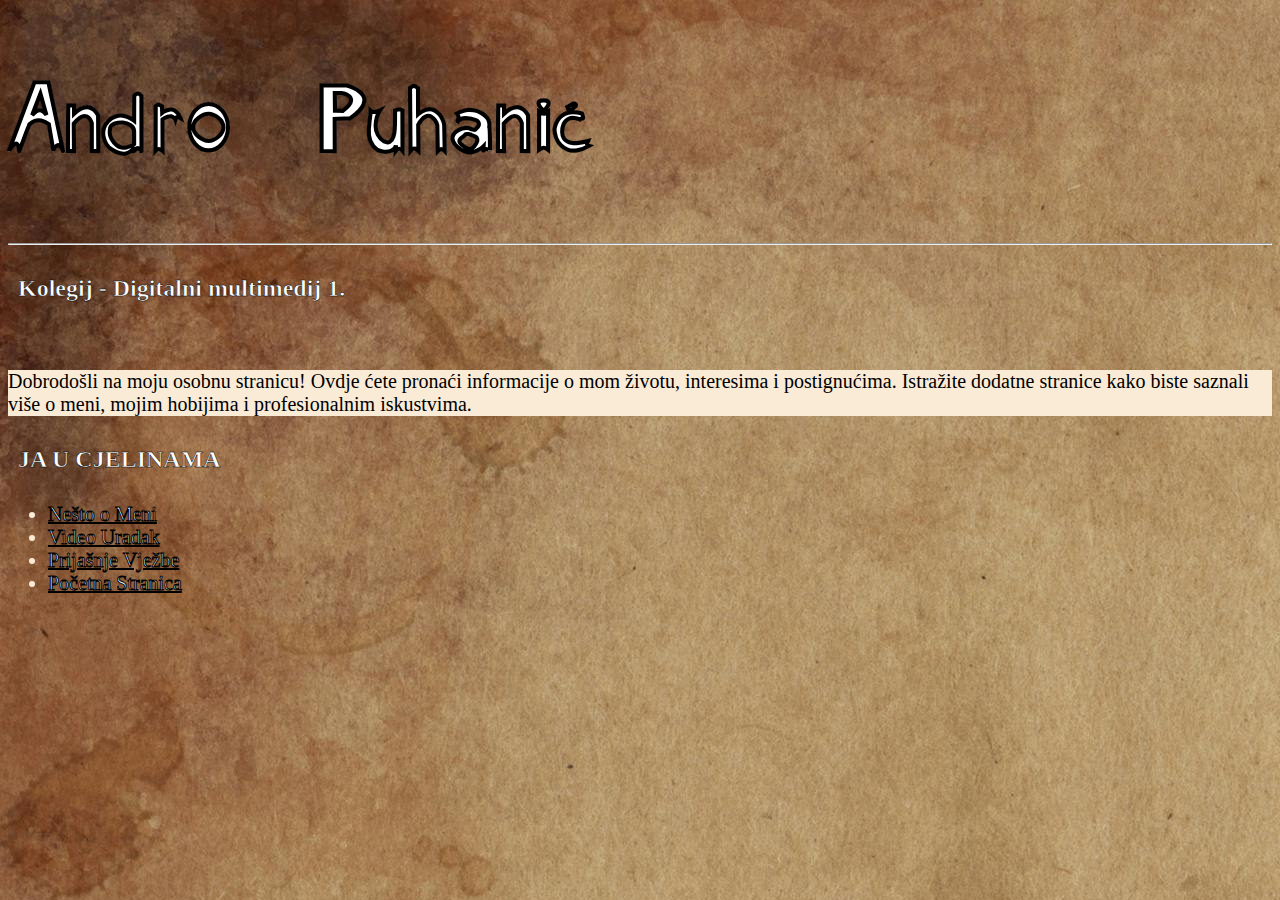
<file: index.html>
<!DOCTYPE html>

<html>
    <head> 

        <title> Home Page </title>
        
        <link rel="stylesheet" href="index.css">
    </head>
    
<body>
    
    <h1>Andro Puhanić</h1>
    <hr>
    <h2>Kolegij - Digitalni multimedij 1.</h2>
    <br>
    <p style="font-size: 20px;">
        Dobrodošli na moju osobnu stranicu! Ovdje ćete pronaći informacije o mom životu, interesima i postignućima. Istražite dodatne stranice kako biste saznali više o meni, mojim hobijima i profesionalnim iskustvima.
    </p>

<nav>
    <h2>JA U CJELINAMA</h2>
    <ul>
        <li><a href="o_meni.html">Nešto o Meni</a></li>
        <li><a href="video.html">Video Uradak</a></li>
        <li><a href="vjezbe.html">Prijašnje Vježbe</a></li>
        <li><a href="index.html">Početna Stranica</a></li>
    </ul>
</nav>


    </body>

</html>
</file>
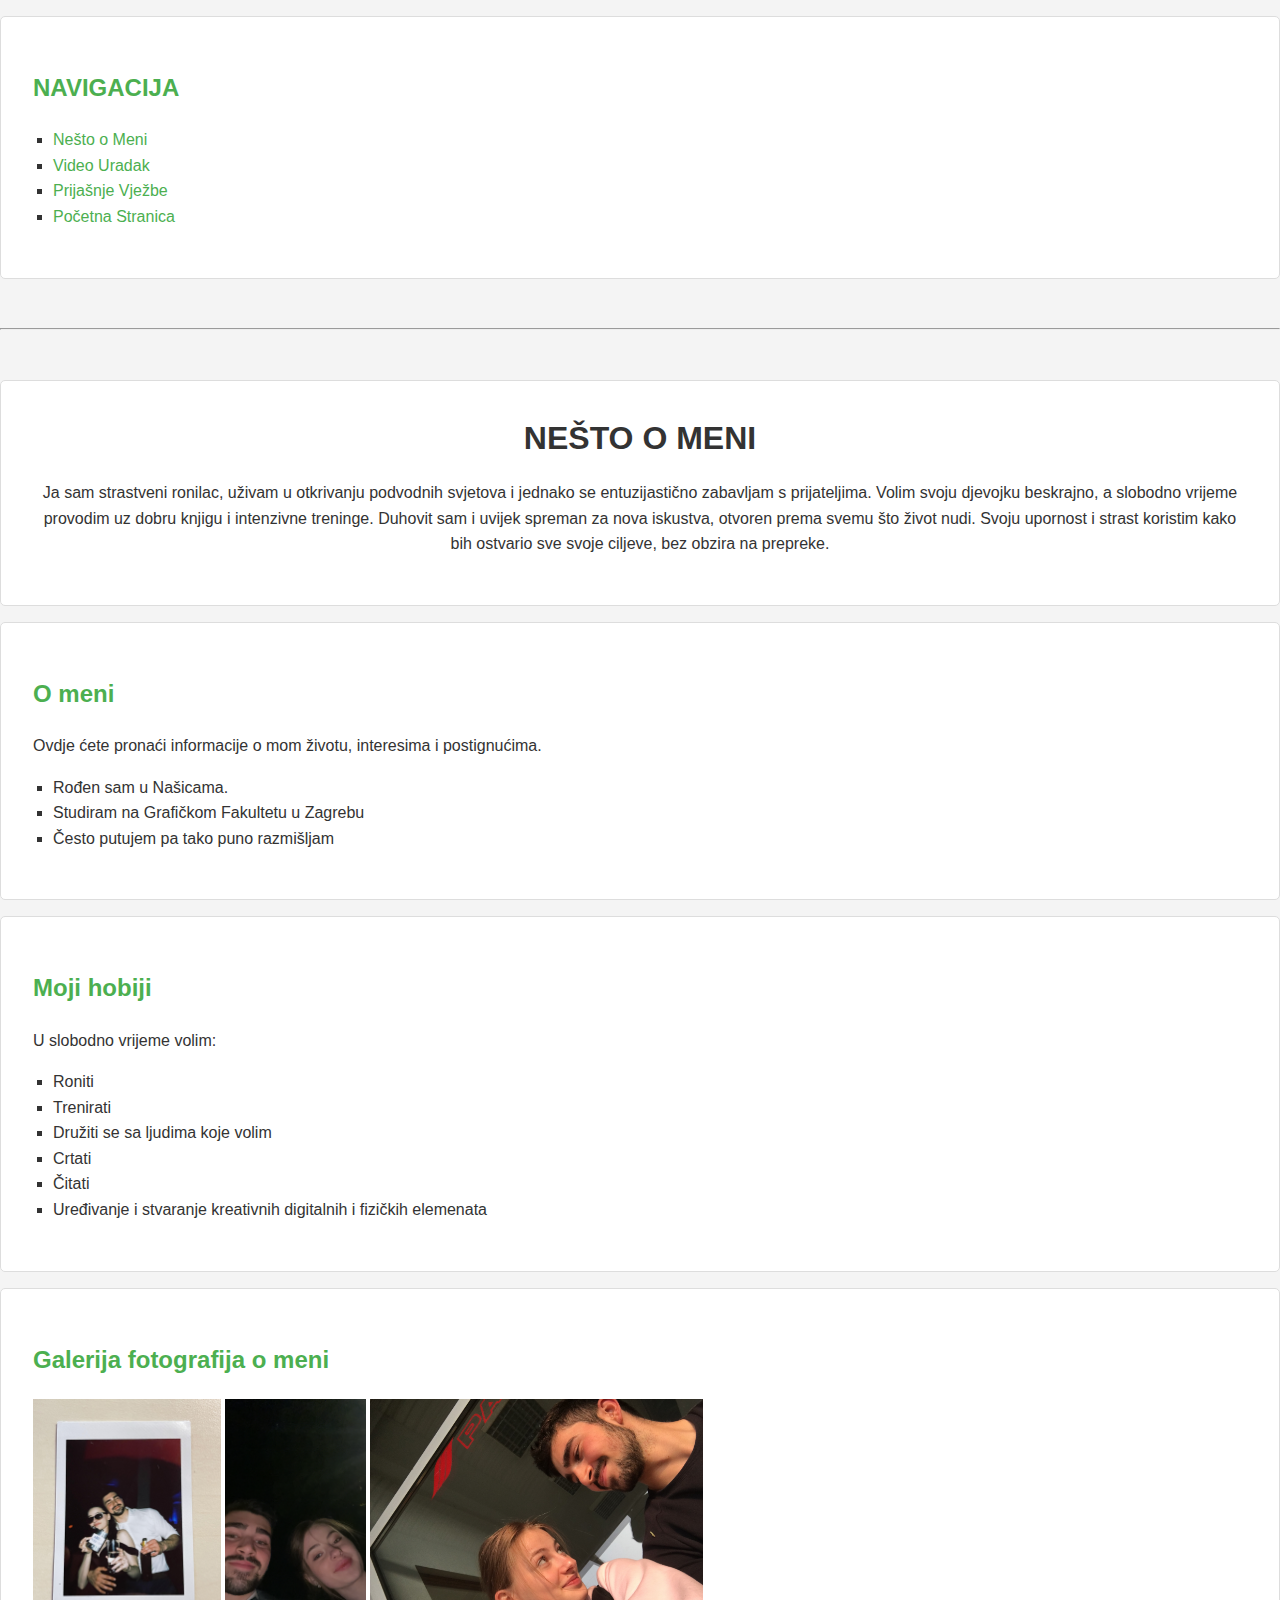
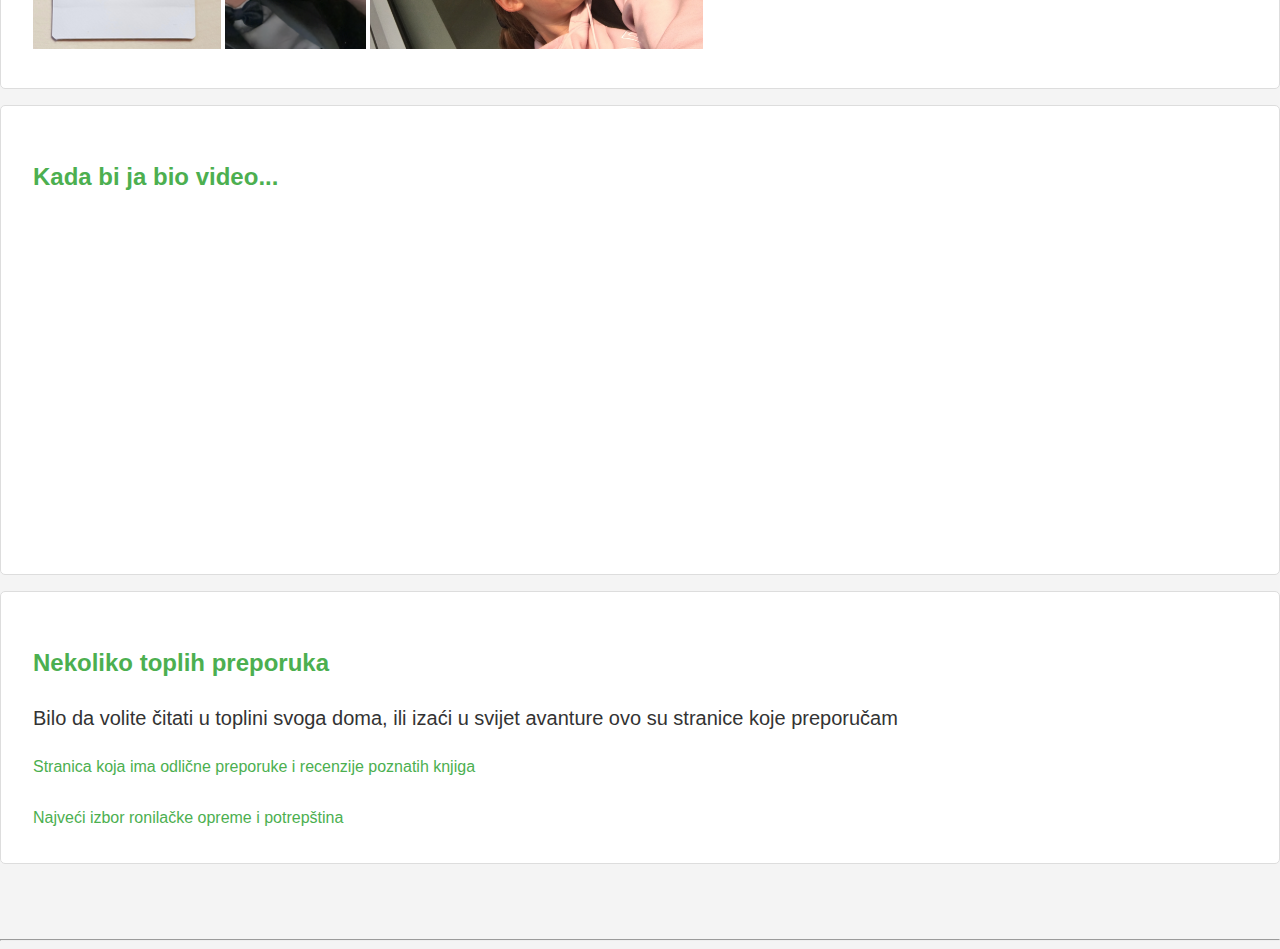
<file: o_meni.html>
<!DOCTYPE html>
<html>
<head>
    <title>Nešto o meni</title>
    <link rel="stylesheet" href="o_meni.css">
</head>

<body>

<section>
    <nav>
        <h2>NAVIGACIJA</h2>
        <ul>
            <li><a href="o_meni.html">Nešto o Meni</a></li>
            <li><a href="video.html">Video Uradak</a></li>
            <li><a href="vjezbe.html">Prijašnje Vježbe</a></li>
            <li><a href="index.html">Početna Stranica</a></li>
        </ul>
    </nav>
</section>
<br>
<hr>
<br>
    <section>
<h1 style="text-align: center; ">NEŠTO O MENI</h1>
<p style="text-align: center;">Ja sam strastveni ronilac, uživam u otkrivanju podvodnih svjetova i jednako se entuzijastično zabavljam s prijateljima. Volim svoju djevojku beskrajno, a slobodno vrijeme provodim uz dobru knjigu i intenzivne treninge. Duhovit sam i uvijek spreman za nova iskustva, otvoren prema svemu što život nudi. Svoju upornost i strast koristim kako bih ostvario sve svoje ciljeve, bez obzira na prepreke.</p>
</section>
<section>
    <h2>O meni</h2>
    <p>Ovdje ćete pronaći informacije o mom životu, interesima i postignućima.</p>
    <ul>
        <li>Rođen sam u Našicama.</li>
        <li>Studiram na Grafičkom Fakultetu u Zagrebu</li>
        <li>Često putujem pa tako puno razmišljam</li>
    </ul>
</section>

<section>
    <h2>Moji hobiji</h2>
    <p>U slobodno vrijeme volim:</p>
    <ul>
        <li>Roniti</li>
        <li>Trenirati</li>
        <li>Družiti se sa ljudima koje volim</li>
        <li>Crtati</li>
        <li>Čitati</li>
        <li>Uređivanje i stvaranje kreativnih digitalnih i fizičkih elemenata</li>
    </ul>
</section>

<section>
    <h2>Galerija fotografija o meni</h2>

    <img src="multimedija/2023_05_06_19_58_IMG_6437.JPG">
    <img src="multimedija/2023_04_29_01_30_IMG_6263.JPG">
    <img src="multimedija/2022_10_13_16_00_IMG_4918.JPG">
</section>

<section>
    <h2>Kada bi ja bio video... </h2>
    <iframe width="560" height="315" src="https://www.youtube.com/watch?v=zr7Yl-r7xMY" 
    frameborder="0" 
    allowfullscreen></iframe>
</section>

<section>
    <h2>Nekoliko toplih preporuka</h2>
    <p style="font-size: 20px;">Bilo da volite čitati u toplini svoga doma, ili izaći u svijet avanture ovo su stranice koje preporučam</p>
    <a href="https://knjigesumojsvijet.com/tag/preporuke/" target="_blank">Stranica koja ima odlične preporuke i recenzije poznatih knjiga</a><br>
    <br>
    <a href="https://www.mares.com/en_US/" target="_blank">Najveći izbor ronilačke opreme i potrepština</a>
</section>
<br>
<br>
<hr>

</body>


</html>
</file>
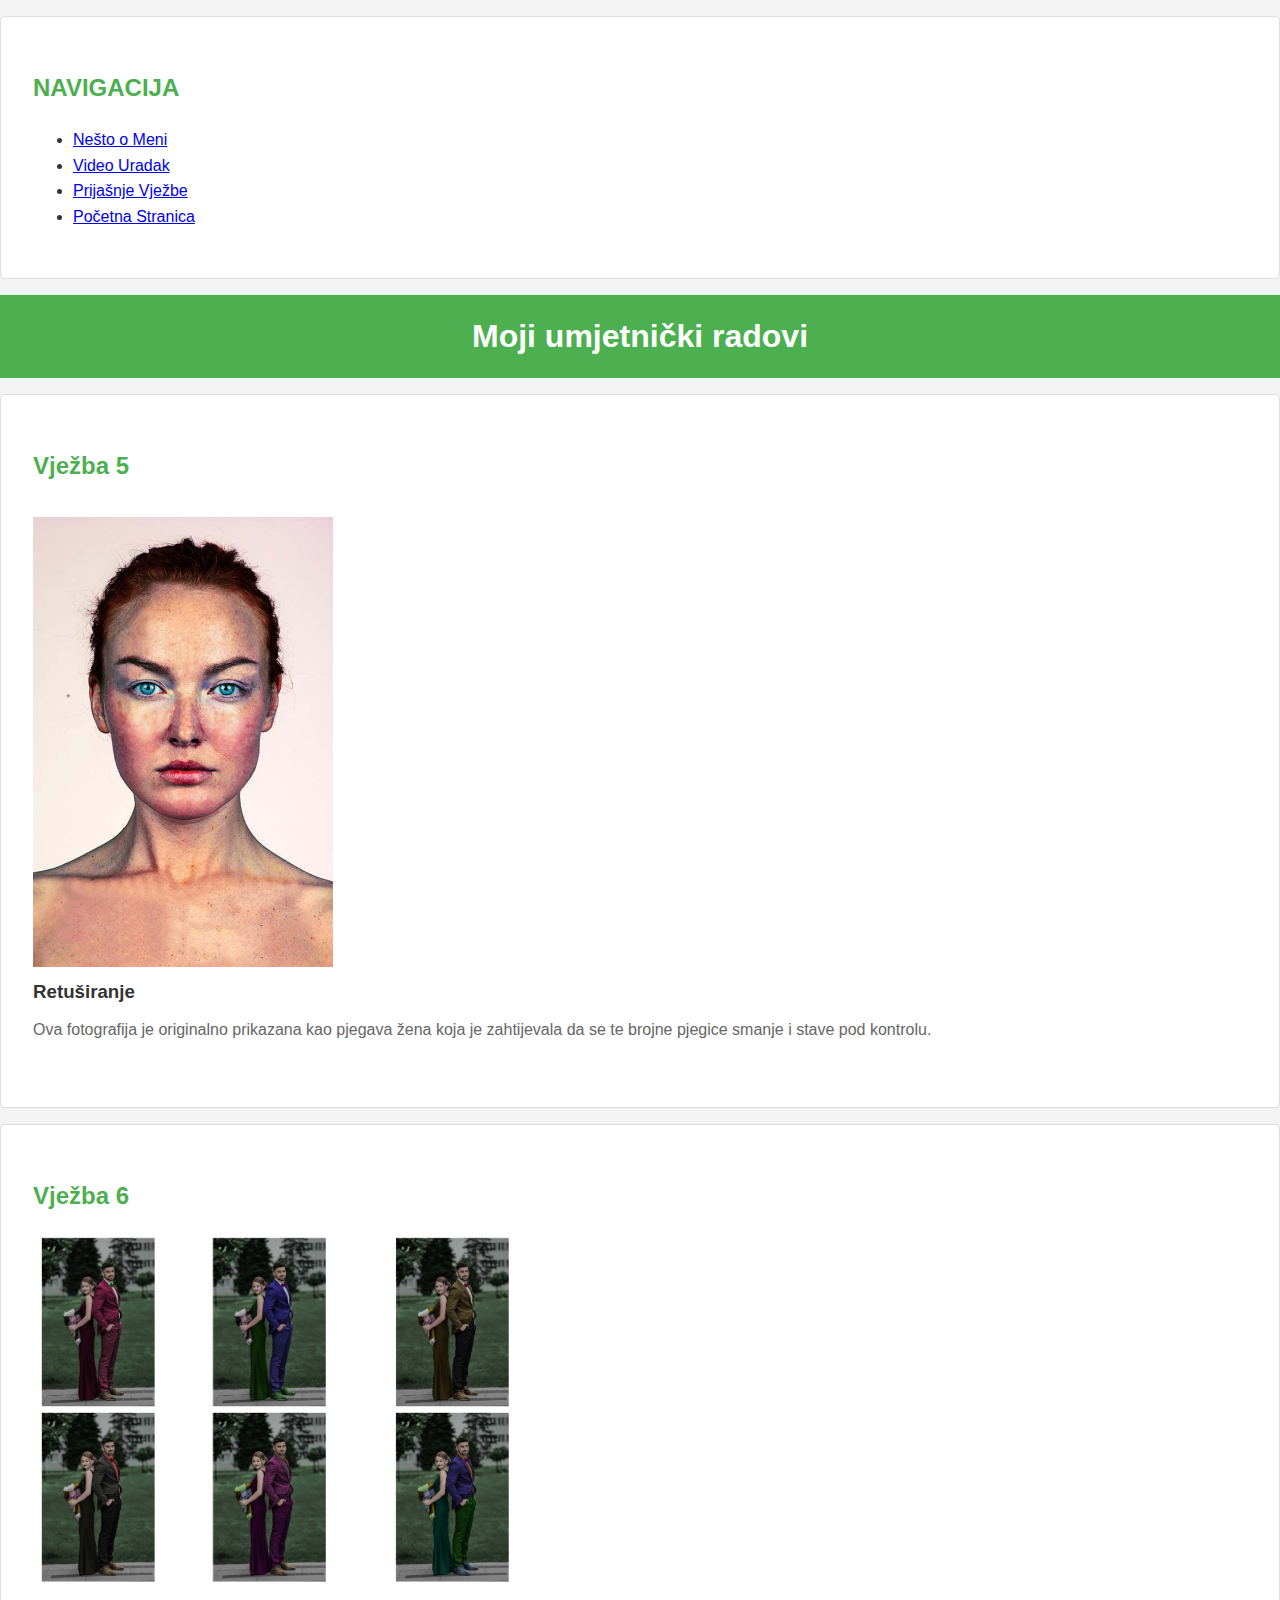
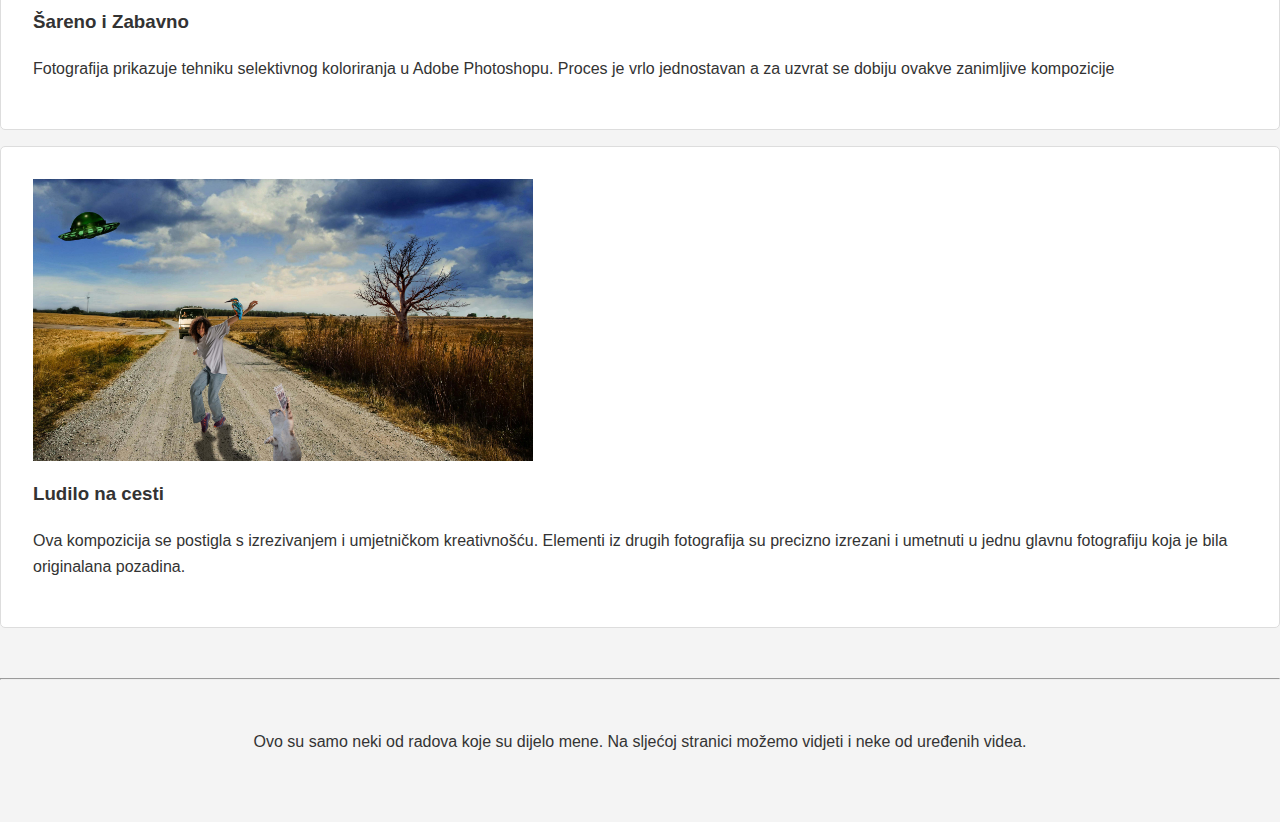
<file: vjezbe.html>
<!DOCTYPE html>
<html>

<head>

<title>Moja djela umjetnosti</title>
<link rel="stylesheet" href="vjezbe.css">

</head>

<body>
    <section>
    <nav>
        <h2>NAVIGACIJA</h2>
        <ul>
            <li><a href="o_meni.html">Nešto o Meni</a></li>
            <li><a href="video.html">Video Uradak</a></li>
            <li><a href="vjezbe.html">Prijašnje Vježbe</a></li>
            <li><a href="index.html">Početna Stranica</a></li>
        </ul>
    </nav>
    </section>

    <header>
        <h1>Moji umjetnički radovi</h1>
    </header>
    
    <section>
        <h2>Vježba 5</h2>
        <div class="artwork">
        </div>
        <div class="artwork">
            <img src="multimedija/vježba 5/vježba5-Andro_Puhanić_2.jpg" alt="Portret 2">
            <h3>Retuširanje</h3>
            <p>Ova fotografija je originalno prikazana kao pjegava žena koja je zahtijevala da se te brojne pjegice smanje i stave pod kontrolu.</p>
        </div>
    </section>

    <section>
        <h2>Vježba 6</h2>
        <div class="artwork1">
            <img src="multimedija/vježba 6/slike u boji/Andro_Puhanić_vježba06-svezajedno.jpg" alt="vježba 6">
            <h3>Šareno i Zabavno</h3>
            <p>Fotografija prikazuje tehniku selektivnog koloriranja u Adobe Photoshopu. Proces je vrlo jednostavan a za uzvrat se dobiju ovakve zanimljive kompozicije</p>
        </div>
    
    </section>

    <section>
        <div class="artwork1">
            <img src="multimedija/vježba 7/Andro_Puhanic_vjezba7_1.jpg" alt="Vježba 7">
            <h3>Ludilo na cesti</h3>
            <p>Ova kompozicija se postigla s izrezivanjem i umjetničkom kreativnošću. Elementi iz drugih fotografija su precizno izrezani i umetnuti u jednu glavnu fotografiju koja je bila originalana pozadina.</p>
        </div>
    </section>
<br>
<hr>
<br>
    <secti>
        <p style="text-align: center;">Ovo su samo neki od radova koje su dijelo mene. Na sljećoj stranici možemo vidjeti i neke od uređenih videa.</p>
    </secti>
<br>
<br>

</body>


</html>
</file>
<file: index.css>
@font-face {
    font-family: AndroPuhanic;
    src: url(AndroPuhanic2.ttf);
}

body{
    background-image: url(multimedija/backgorund.jpg);
    
}
head{
    opacity: 0.5    ;
}
h1{
    font-family: AndroPuhanic;
    font-size: 100px;
    -webkit-text-stroke: 1px rgb(0, 0, 0);
    color: rgb(255, 255, 255);

}

h2{
    font-size: x-large;
    -webkit-text-stroke: 0.5px black;
    color: white;
    padding: 10px;

}

p{
    background-color: antiquewhite   
    
}
ul{
    font-size: 20px;
    color: antiquewhite;
    -webkit-text-stroke: 1px rgb(0, 0, 0);

}
a{
    color: aliceblue;
}
</file>
<file: o_meni.css>
body {
    font-family: Arial, sans-serif;
    line-height: 1.6;
    margin: 0;
    padding: 0;
    background-color: #f4f4f4;
    color: #333;
}

header {
    background-color: #4CAF50;
    color: white;
    padding: 1em 0;
    text-align: center;
}

h1 {
    margin: 0;
}

section {
    padding: 2em;
    margin: 1em 0;
    background-color: white;
    border: 1px solid #ddd;
    border-radius: 5px;
}

h2 {
    color: #4CAF50;
}

ul {
    list-style-type: square;
    padding-left: 20px;
}

img {
   height: 250px;
   
    display: inline-block;
}

iframe {
    width: 100%;
    max-width: 560px;
    height: 315px;
    display: block;
    margin: 10px auto;
}

a {
    color: #4CAF50;
    text-decoration: none;
}

a:hover {
    text-decoration: underline;
}
</file>
<file: vjezbe.css>
body {
    font-family: Arial, sans-serif;
    line-height: 1.6;
    margin: 0;
    padding: 0;
    background-color: #f4f4f4;
    color: #333;
}

header {
    background-color: #4CAF50;
    color: white;
    padding: 1em 0;
    text-align: center;
}

h1 {
    margin: 0;
}

section {
    padding: 2em;
    margin: 1em 0;
    background-color: white;
    border: 1px solid #ddd;
    border-radius: 5px;
}

h2 {
    color: #4CAF50;
}

.artwork {
    margin-bottom: 2em;
}

.artwork img {
    width: 100%;
    max-width: 300px;
    height: auto;
    display: block;
    margin-bottom: 10px;
}

.artwork1 img {
    height: 300px;
    max-width: 500px;
    height: auto;
    display: block;
    margin-bottom: 10px;
}

.artwork h3 {
    margin: 0 0 10px;
    color: #333;
}

.artwork p {
    margin: 0;
    color: #666;
}
</file>
